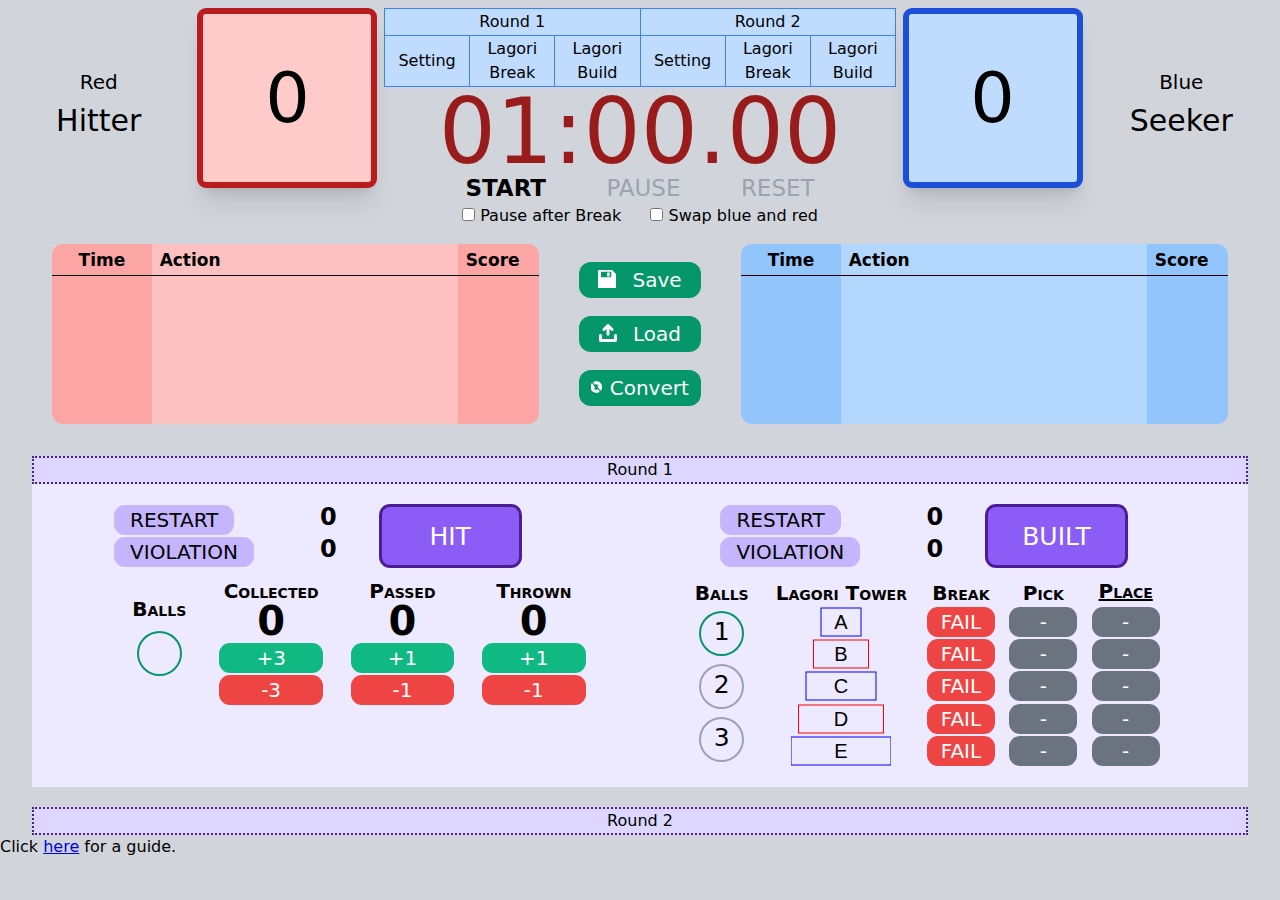
<file: 2022-scoreboard/index.html>
<!DOCTYPE html>
<html lang="en">
  <head>
    <meta charset="UTF-8" />
    <link rel="icon" type="image/svg+xml" href="/2022-scoreboard/assets/favicon.17e50649.svg" />
    <meta name="viewport" content="width=device-width, initial-scale=1.0" />
    <title>Scoreboard</title>
    <script type="module" crossorigin src="/2022-scoreboard/assets/index.ee8dcbf2.js"></script>
    <link rel="stylesheet" href="/2022-scoreboard/assets/index.55649397.css">
  </head>
  <body class="flex flex-col bg-gray-300 justify-center max-w-[1300px] mx-auto my-2">
    
    <header class="flex flex-row justify-evenly w-[100%] ">

      <section class="flex flex-row justify-evenly w-[30%] float-left">
        <div class="float-left flex flex-col justify-center align-middle w-[48%]">
          <div id="left-name" class="text-center text-size-[20px]">Blue</div>
          <div class="h-[7%]"></div>
          <div id="left-role" class="text-center text-size-[30px]">Seeker</div>  
        </div>
        <div id="left-scoreboard-color" class="red-scoreboard-css"
          style="aspect-ratio:1/1;">
          <div id="left-scoreboard" class="text-center text-size-[70px] p-3">0</div>
        </div>
      </section>

      <!-- timer and timestamp, use a fsm for this -->
      <nav class="flex flex-col items-center w-[40%] h-full">
        <nav>
          <table id="game-state-board" class="border-collapse w-[100%]">
            <tr>
              <td id="r1-header" colspan="3" class="board-inactive w-[50%]">Round 1</td>
              <td id="r2-header" colspan="3" class="board-inactive w-[50%]">Round 2</td>
            </tr>
            <tr>
              <td id="r1-setting" class="board-inactive w-[16.67%]"><button id="r1-setting-btn" class="">Setting</button></td>
              <td id="r1-break"  class="board-inactive w-[16.67%]"><button id="r1-break-btn" class="">Lagori Break</button></td>
              <td id="r1-build"  class="board-inactive w-[16.67%]"><button id="r1-build-btn" class="">Lagori Build</button></td>
              <td id="r2-setting" class="board-inactive w-[16.67%]"><button id="r2-setting-btn" class="">Setting</button></td>
              <td id="r2-break"  class="board-inactive w-[16.67%]"><button id="r2-break-btn" class="">Lagori Break</button></td>
              <td id="r2-build"  class="board-inactive w-[16.67%]"><button id="r2-build-btn" class="">Lagori Build</button></td>
            </tr>
          </table>
        </nav>

        <!-- <nav class="flex flex-row items-center justify-evenly w-[100%]">
          <div class="flex flex-col items-stretch w-[100%]"> 
            <span class="block px-1.5 py-1 border-solid border border-blue-600 bg-yellow-200 text-center w-[100%]">Round 1</span>
            <div class="flex flex-row items-stretch">
              <button class="block px-1.5 py-1 border-solid border border-blue-600 bg-yellow-200 w-full">Setting</button>
              <button class="block px-1.5 py-1 border-solid border border-blue-600 bg-light-blue-200 w-full">Lagori Break</button>
              <button class="block px-1.5 py-1 border-solid border border-blue-600 bg-light-blue-200 w-full">Lagori Build</button>
            </div>
          </div>
            <div class="flex flex-col items-stretch w-[100%]"> 
              <span class="block px-1.5 py-1 border-solid border border-blue-600 bg-light-blue-200 text-center w-[100%]">Round 2</span>
              <div class="flex flex-row items-stretch">
                <button class="block px-1.5 py-1 border-solid border border-blue-600 bg-light-blue-200 w-full">Setting</button>
                <button class="block px-1.5 py-1 border-solid border border-blue-600 bg-light-blue-200 w-full">Lagori Break</button>
                <button class="block px-1.5 py-1 border-solid border border-blue-600 bg-light-blue-200 w-full">Lagori Build</button>
              </div>
            </div>
        </nav> -->
    
      <fieldset class="flex flex-col h-full items-center w-[80%]">
        <p id='timer' class="timer">01:00.00</p>
        <div class="text-size-[23px] flex flex-row justify-around w-full items-center">
          <button id="timer-start" class="timer-active">START</button>
          <button id="timer-stop" class="timer-inactive">PAUSE</button>
          <button id="timer-reset" class="timer-inactive">RESET</button>
        </div>
      </fieldset>
      </nav>

      <section class="flex flex-row w-[30%] justify-evenly float-right">
        <div id="right-scoreboard-color" class="blue-scoreboard-css"
        style="aspect-ratio:1/1;">
        <div id="right-scoreboard" class="text-center text-size-[70px] p-3">0</div>
      </div>
        <div class="float-left flex flex-col justify-center align-middle w-[48%]">
          <div id="right-name" class="text-center text-size-[20px]">Red</div>
          <div class="h-[7%]"></div>
          <div id="right-role" class="text-center text-size-[30px]">Hitter</div>  
        </div>
  
      </section>

    </header>
    <div class="m-auto py-1">
    <input type="checkbox" id="break_pause">
    <label for="break_pause">Pause after Break</label>
    <span class="px-3"></span>
    <input type="checkbox" id="swap_colors">
    <label for="swap_colors">Swap blue and red</label>
    </div>

    
    <main class="flex flex-col items-stretch mx-8 w-[calc(100%-4rem)]">
      
      <section class="my-3 flex flex-row justify-around h-[20%]">
        <div id="left-eventboard" class="eventboard red-eventboard-css">
           <div class="sbheader"><span>Time</span><span>Action</span><span>Score</span></div>
           <div id="left-eventboard-records" class="w-[100%]">
           </div>
           <div class="placeholder"><span></span><span></span><span></span></div>
        </div> 
        <!-- apparently removing h-[100%] solves the problem of not aligning -->
        <div class="flex w-[10%] min-w-20 flex-col justify-center justify-evenly content-around">
          <button class="icon-button" id="btn_save">
            <svg  fill="white" version="1.1" id="Capa_1" xmlns="http://www.w3.org/2000/svg" xmlns:xlink="http://www.w3.org/1999/xlink" x="0px" y="0px"
            width="18px" height="18px" viewBox="0 0 407.096 407.096" style="enable-background:new 0 0 407.096 407.096;"
            xml:space="preserve">
                <path d="M402.115,84.008L323.088,4.981C319.899,1.792,315.574,0,311.063,0H17.005C7.613,0,0,7.614,0,17.005v373.086
                  c0,9.392,7.613,17.005,17.005,17.005h373.086c9.392,0,17.005-7.613,17.005-17.005V96.032
                  C407.096,91.523,405.305,87.197,402.115,84.008z M300.664,163.567H67.129V38.862h233.535V163.567z"/>
                <path d="M214.051,148.16h43.08c3.131,0,5.668-2.538,5.668-5.669V59.584c0-3.13-2.537-5.668-5.668-5.668h-43.08
                  c-3.131,0-5.668,2.538-5.668,5.668v82.907C208.383,145.622,210.92,148.16,214.051,148.16z"/>
              </svg> 
              <span class="pl-4">Save</span>
          </button>
          <button class="icon-button" id="btn_load">
            <svg fill="white" version="1.1" id="Capa_1" xmlns="http://www.w3.org/2000/svg" xmlns:xlink="http://www.w3.org/1999/xlink" x="0px" y="0px"
              viewBox="0 0 374.116 374.116" style="enable-background:new 0 0 374.116 374.116;" xml:space="preserve" width="18px" height="18px">
              <path d="M344.058,207.506c-16.568,0-30,13.432-30,30v76.609h-254v-76.609c0-16.568-13.432-30-30-30c-16.568,0-30,13.432-30,30
                v106.609c0,16.568,13.432,30,30,30h314c16.568,0,30-13.432,30-30V237.506C374.058,220.938,360.626,207.506,344.058,207.506z"/>
              <path d="M123.57,135.915l33.488-33.488v111.775c0,16.568,13.432,30,30,30c16.568,0,30-13.432,30-30V102.426l33.488,33.488
                c5.857,5.858,13.535,8.787,21.213,8.787c7.678,0,15.355-2.929,21.213-8.787c11.716-11.716,11.716-30.71,0-42.426L208.271,8.788
                c-11.715-11.717-30.711-11.717-42.426,0L81.144,93.489c-11.716,11.716-11.716,30.71,0,42.426
                C92.859,147.631,111.855,147.631,123.57,135.915z"/>
            </svg>
            <span class="pl-4">Load</span>
          </button>
          <button class="icon-button" id="btn_convert">
            <svg fill="white" xmlns="http://www.w3.org/2000/svg" xmlns:xlink="http://www.w3.org/1999/xlink" version="1.1" width="18px" height="18px" viewBox="0 0 256 256" xml:space="preserve">
              <g transform="translate(128 128) scale(0.7 0.7)">
                <g style="stroke: white; stroke-width: 0; stroke-dasharray: none; stroke-linecap: butt; stroke-linejoin: miter; stroke-miterlimit: 10; fill: white; opacity: 1;" transform="translate(-255.15 -255.15000000000006) scale(5.67 5.67)" >
                  <path d="M 56.375 60.616 c -0.75 -1.027 -2.151 -1.388 -3.266 -0.776 c -2.472 1.356 -5.237 2.065 -8.109 2.065 c -7.2 0 -13.346 -4.532 -15.778 -10.887 h 5.968 c 0.734 0 1.41 -0.402 1.759 -1.049 c 0.349 -0.646 0.316 -1.432 -0.085 -2.046 L 20.269 22.551 c -0.37 -0.565 -0.999 -0.905 -1.674 -0.905 s -1.304 0.34 -1.674 0.905 L 0.326 47.924 c -0.402 0.614 -0.435 1.4 -0.085 2.046 C 0.59 50.616 1.266 51.019 2 51.019 h 7.609 C 12.482 67.96 27.253 80.905 45 80.905 c 6.736 0 13.203 -1.841 18.864 -5.348 c 1.272 -0.788 1.586 -2.509 0.704 -3.718 L 56.375 60.616 z" style="stroke: white; stroke-width: 1; stroke-dasharray: none; stroke-linecap: butt; stroke-linejoin: miter; stroke-miterlimit: 10; fill: white; fill-rule: nonzero; opacity: 1;" transform=" matrix(1 0 0 1 0 0) " stroke-linecap="round" />
                  <path d="M 89.759 39.227 c -0.349 -0.646 -1.024 -1.048 -1.759 -1.048 h -7.753 C 77.051 21.632 62.465 9.095 45 9.095 c -6.086 0 -12.01 1.525 -17.291 4.432 c -1.307 0.719 -1.7 2.42 -0.883 3.668 l 7.613 11.628 c 0.694 1.06 2.072 1.499 3.213 0.947 c 2.277 -1.1 4.78 -1.675 7.348 -1.675 c 6.893 0 12.827 4.153 15.455 10.083 h -5.645 c -0.734 0 -1.41 0.402 -1.759 1.048 c -0.35 0.646 -0.317 1.432 0.085 2.046 l 16.595 25.373 c 0.369 0.564 0.999 0.905 1.674 0.905 s 1.305 -0.341 1.674 -0.905 l 16.595 -25.373 C 90.076 40.658 90.108 39.873 89.759 39.227 z" style="stroke: white; stroke-width: 1; stroke-dasharray: none; stroke-linecap: butt; stroke-linejoin: miter; stroke-miterlimit: 10; fill: white; fill-rule: nonzero; opacity: 1;" transform=" matrix(1 0 0 1 0 0) " stroke-linecap="round" />
                </g>
              </g>
            </svg>
            <span class="pl-2">Convert</span>
            
          </button>
        </div>
        <div id="right-eventboard" class="eventboard blue-eventboard-css">
          <div class="sbheader"><span>Time</span><span>Action</span><span>Score</span></div>
          <div id="right-eventboard-records" class="w-[100%]">
         </div>
          <div class="placeholder"><span></span><span></span><span></span></div>
        </div>
      </section>
      


      <button id="round-1-button" class="collapsible mt-5 bg-purple-200 border-dotted border-[2.5px] border-purple-900 text-center hover:bg-purple-300"> Round 1</button>
      <round-box id="round-1-content" class="collapsible-content">
        <div class="pb-2 pt-5 bg-purple-100">
          <div class="flex flex-row justify-evenly">

            <section id="round-1-left" class="round-section">

            </section>

            <section id="round-1-right" class="round-section">

            </section>
            
          
            
          </div>
        </div>
      </round-box>

      <button id="round-2-button" class="collapsible mt-5 bg-purple-200 border-dotted border-[2.5px] border-purple-900 text-center hover:bg-purple-300"> Round 2</button>
      <round-box id="round-2-content" class="collapsible-content">
        <div class="pb-2 pt-5 bg-purple-100">
          <div class="flex flex-row justify-evenly">

            <section id="round-2-left" class="round-section">

            </section>

            <section id="round-2-right" class="round-section">

            </section>
          
            
          </div>
        </div>
      </round-box>
    </main>

    <div id="result_output">
    </div>

    <button id='timer_start' class=""></button>
    <p>Click <a href="https://jeffrey288.github.io/2022-scoreboard/guide/">here</a> for a guide. </p>
    
  </body>
</html>
</file>
<file: 2022-scoreboard/assets/index.55649397.css>
#app{font-family:Avenir,Helvetica,Arial,sans-serif;-webkit-font-smoothing:antialiased;-moz-osx-font-smoothing:grayscale;text-align:center;color:#2c3e50;margin-top:60px}.timer{font-size:90px;line-height:1;text-align:center;--tw-text-opacity: 1;color:rgba(153,27,27,var(--tw-text-opacity))}.flash{animation-name:flash-animation;animation-duration:.1s;animation-iteration-count:infinite}@keyframes flash-animation{0%{color:#991b1b}14%{color:orange}28%{color:#ff0}42%{color:green}56%{color:#0f0}70%{color:#00f}84%{color:purple}to{color:#991b1b}}.timer-active{font-weight:600;pointer-events:auto}.timer-inactive{pointer-events:none;--tw-text-opacity: 1;color:rgba(156,163,175,var(--tw-text-opacity))}.board{transition:background-color cubic-bezier(0,.01,.2,1) 2s}.board-inactive{--tw-bg-opacity: 1;background-color:rgba(191,219,254,var(--tw-bg-opacity));--tw-border-opacity: 1;border-color:rgba(59,130,246,var(--tw-border-opacity));border-width:1px;pointer-events:none;text-align:center;transition:background-color cubic-bezier(0,.01,.2,1) 2s}.board-active{--tw-bg-opacity: 1;background-color:rgba(252,211,77,var(--tw-bg-opacity));--tw-border-opacity: 1;border-color:rgba(217,119,6,var(--tw-border-opacity));border-width:2px;pointer-events:auto;text-align:center;transition:background-color cubic-bezier(0,.01,.2,1) 2s}.board-active button:hover{--tw-bg-opacity: 1;background-color:rgba(253,230,138,var(--tw-bg-opacity));border-style:none;display:table;height:100%;margin-top:auto;margin-bottom:auto;text-align:center;width:100%}.round-section{display:-webkit-box;display:-ms-flexbox;display:-webkit-flex;display:flex;-webkit-box-orient:vertical;-webkit-box-direction:normal;-ms-flex-direction:column;-webkit-flex-direction:column;flex-direction:column;width:40%}.criteria-text{font-weight:700;font-size:20px;line-height:1;text-align:center;font-variant:small-caps}.restart-vio-button{--tw-bg-opacity: 1;background-color:rgba(196,181,253,var(--tw-bg-opacity));border-radius:11px;font-size:20px;line-height:1;min-height:30px;min-width:6.25rem;padding-left:1rem;padding-right:1rem;padding-top:2px;padding-bottom:2px}.restart-vio-button:hover{--tw-bg-opacity: 1;background-color:rgba(221,214,254,var(--tw-bg-opacity))}@media (max-width: 1023.9px){.restart-vio-button{font-size:16px;line-height:1;min-width:4.5rem;padding-left:.25rem;padding-right:.25rem}}.restart-vio-text{font-weight:700;font-size:24px;line-height:1}.end-button{--tw-bg-opacity: 1;background-color:rgba(139,92,246,var(--tw-bg-opacity));--tw-border-opacity: 1;border-color:rgba(76,29,149,var(--tw-border-opacity));border-radius:11px;border-width:3px;font-size:25px;line-height:1;--tw-text-opacity: 1;color:rgba(255,255,255,var(--tw-text-opacity));width:35%}.end-button:hover{--tw-bg-opacity: 1;background-color:rgba(167,139,250,var(--tw-bg-opacity))}.end-button-lit{--tw-bg-opacity: 1;background-color:rgba(251,191,36,var(--tw-bg-opacity));--tw-border-opacity: 1;border-color:rgba(194,65,12,var(--tw-border-opacity));border-radius:11px;border-width:3px;font-weight:700;font-size:25px;line-height:1;pointer-events:none;--tw-text-opacity: 1;color:rgba(255,255,255,var(--tw-text-opacity));width:35%}.criteria-button{border-radius:11px;font-size:20px;line-height:1;min-height:30px;min-width:4.25rem;padding-left:.5rem;padding-right:.5rem;padding-top:2px;padding-bottom:2px;--tw-text-opacity: 1;color:rgba(255,255,255,var(--tw-text-opacity));width:80%}@media (max-width: 1023.9px){.criteria-button{min-width:2.75rem}}.ok,.green-btn{--tw-bg-opacity: 1;background-color:rgba(16,185,129,var(--tw-bg-opacity));border-radius:11px;font-size:20px;line-height:1;min-height:30px;min-width:4.25rem;padding-left:.5rem;padding-right:.5rem;padding-top:2px;padding-bottom:2px;--tw-text-opacity: 1;color:rgba(255,255,255,var(--tw-text-opacity));width:80%}.ok:hover,.green-btn:hover{--tw-bg-opacity: 1;background-color:rgba(52,211,153,var(--tw-bg-opacity))}@media (max-width: 1023.9px){.ok,.green-btn{min-width:2.75rem}}.fail,.red-btn{--tw-bg-opacity: 1;background-color:rgba(239,68,68,var(--tw-bg-opacity));border-radius:11px;font-size:20px;line-height:1;min-height:30px;min-width:4.25rem;padding-left:.5rem;padding-right:.5rem;padding-top:2px;padding-bottom:2px;--tw-text-opacity: 1;color:rgba(255,255,255,var(--tw-text-opacity));width:80%}.fail:hover,.red-btn:hover{--tw-bg-opacity: 1;background-color:rgba(248,113,113,var(--tw-bg-opacity))}@media (max-width: 1023.9px){.fail,.red-btn{min-width:2.75rem}}.disabled,.gray-btn{--tw-bg-opacity: 1;background-color:rgba(107,114,128,var(--tw-bg-opacity));pointer-events:none;border-radius:11px;font-size:20px;line-height:1;min-height:30px;min-width:4.25rem;padding-left:.5rem;padding-right:.5rem;padding-top:2px;padding-bottom:2px;--tw-text-opacity: 1;color:rgba(255,255,255,var(--tw-text-opacity));width:80%}@media (max-width: 1023.9px){.disabled,.gray-btn{min-width:2.75rem}}.left,.yellow-btn{--tw-bg-opacity: 1;background-color:rgba(245,158,11,var(--tw-bg-opacity));border-radius:11px;font-size:20px;line-height:1;min-height:30px;min-width:4.25rem;padding-left:.5rem;padding-right:.5rem;padding-top:2px;padding-bottom:2px;--tw-text-opacity: 1;color:rgba(255,255,255,var(--tw-text-opacity));width:80%}.left:hover,.yellow-btn:hover{--tw-bg-opacity: 1;background-color:rgba(251,191,36,var(--tw-bg-opacity))}@media (max-width: 1023.9px){.left,.yellow-btn{min-width:2.75rem}}.ball{--tw-border-opacity: 1;border-color:rgba(5,150,105,var(--tw-border-opacity));border-radius:50%;border-width:2px;display:-webkit-box;display:-ms-flexbox;display:-webkit-flex;display:flex;-webkit-box-align:center;-ms-flex-align:center;-webkit-align-items:center;align-items:center;-webkit-box-pack:center;-ms-flex-pack:center;-webkit-justify-content:center;justify-content:center;height:45px;font-size:25px;line-height:1;margin-top:4px;margin-bottom:4px;padding-bottom:.25rem;text-align:center;width:45px}.ball-unclicked:hover{--tw-border-opacity: 1;border-color:rgba(6,95,70,var(--tw-border-opacity));border-width:3px}.ball-unclicked{--tw-border-opacity: 1;border-color:rgba(5,150,105,var(--tw-border-opacity));border-radius:50%;border-width:2px;display:-webkit-box;display:-ms-flexbox;display:-webkit-flex;display:flex;-webkit-box-align:center;-ms-flex-align:center;-webkit-align-items:center;align-items:center;-webkit-box-pack:center;-ms-flex-pack:center;-webkit-justify-content:center;justify-content:center;height:45px;font-size:25px;line-height:1;margin-top:4px;margin-bottom:4px;padding-bottom:.25rem;text-align:center;width:45px}.ball-clicked{--tw-bg-opacity: 1;background-color:rgba(167,243,208,var(--tw-bg-opacity));--tw-border-opacity: 1;border-color:rgba(5,150,105,var(--tw-border-opacity));border-radius:50%;border-width:2px;display:-webkit-box;display:-ms-flexbox;display:-webkit-flex;display:flex;-webkit-box-align:center;-ms-flex-align:center;-webkit-align-items:center;align-items:center;-webkit-box-pack:center;-ms-flex-pack:center;-webkit-justify-content:center;justify-content:center;height:45px;font-size:25px;line-height:1;margin-top:4px;margin-bottom:4px;padding-bottom:.25rem;text-align:center;width:45px}.ball-clicked:hover{--tw-border-opacity: 1;border-color:rgba(6,95,70,var(--tw-border-opacity));border-width:3px}.ball-inactive{--tw-border-opacity: 1;border-color:rgba(156,163,175,var(--tw-border-opacity));border-radius:50%;border-width:2px;display:-webkit-box;display:-ms-flexbox;display:-webkit-flex;display:flex;-webkit-box-align:center;-ms-flex-align:center;-webkit-align-items:center;align-items:center;-webkit-box-pack:center;-ms-flex-pack:center;-webkit-justify-content:center;justify-content:center;height:45px;font-size:25px;line-height:1;margin-top:4px;margin-bottom:4px;padding-bottom:.25rem;pointer-events:none;text-align:center;width:45px}.ball-inactive:hover{border-width:3px}.eventboard{border-radius:11px;display:-webkit-box;display:-ms-flexbox;display:-webkit-flex;display:flex;-webkit-box-orient:vertical;-webkit-box-direction:normal;-ms-flex-direction:column;-webkit-flex-direction:column;flex-direction:column;width:40%;min-height:20vh;max-height:20vh;overflow:overlay;-ms-overflow-style:none;scrollbar-width:none}::-webkit-scrollbar{width:9px;height:5px;border-radius:11px;background-clip:padding-box}::-webkit-scrollbar-thumb{background:rgba(90,90,90,.4);border-radius:11px;background-clip:padding-box}::-webkit-scrollbar-track{background:rgba(0,0,0,.2);border-radius:11px;background-clip:padding-box}div.record{display:-webkit-box;display:-ms-flexbox;display:-webkit-flex;display:flex;-webkit-box-orient:horizontal;-webkit-box-direction:normal;-ms-flex-direction:row;-webkit-flex-direction:row;flex-direction:row;width:100%}div.sbheader{display:-webkit-box;display:-ms-flexbox;display:-webkit-flex;display:flex;-webkit-box-orient:horizontal;-webkit-box-direction:normal;-ms-flex-direction:row;-webkit-flex-direction:row;flex-direction:row;font-weight:700;height:2rem;width:100%}@media (max-width: 1279.9px){div.sbheader{height:2rem}}div.placeholder{display:-webkit-box;display:-ms-flexbox;display:-webkit-flex;display:flex;-webkit-box-orient:horizontal;-webkit-box-direction:normal;-ms-flex-direction:row;-webkit-flex-direction:row;flex-direction:row;-webkit-box-flex:1;-ms-flex:1 1 0%;-webkit-flex:1 1 0%;flex:1 1 0%;width:100%}div.record:hover{background-color:#fff3}div.sbheader span{font-size:17px;line-height:1;padding:.5rem;border-bottom:solid 1.7px}@media (max-width: 1279.9px){div.sbheader span{font-size:15px;line-height:1;padding-top:1;padding-bottom:1;padding-left:.5rem;padding-right:.5rem}}div.record span,div.placeholder span{font-size:15px;line-height:1;padding:.375rem .5rem}.record span:nth-of-type(1),.sbheader span:nth-of-type(1),.placeholder span:nth-of-type(1){width:22.66%;text-align:center}.record span:nth-of-type(2),.sbheader span:nth-of-type(2),.placeholder span:nth-of-type(2){width:70.66%;background:rgba(255,255,255,.3)}.record span:nth-of-type(3),.placeholder span:nth-of-type(3),.sbheader span:nth-of-type(3){width:16.66%;max-width:16.66%;min-width:16.66%;padding-left:.5rem;padding-right:2.5rem;text-align:center}.icon-button{--tw-bg-opacity: 1;background-color:rgba(5,150,105,var(--tw-bg-opacity));border-radius:.75rem;display:-webkit-box;display:-ms-flexbox;display:-webkit-flex;display:flex;-webkit-box-orient:horizontal;-webkit-box-direction:normal;-ms-flex-direction:row;-webkit-flex-direction:row;flex-direction:row;-webkit-box-pack:center;-ms-flex-pack:center;-webkit-justify-content:center;justify-content:center;font-size:20px;line-height:1;padding:.5rem .75rem;--tw-text-opacity: 1;color:rgba(253,253,253,var(--tw-text-opacity));width:100%}.collapsible{cursor:pointer}.collapsible-content{overflow:hidden;max-height:0;transition:max-height .15s ease-out}.block{display:block}.inline-block{display:inline-block}.flex{display:-webkit-box;display:-ms-flexbox;display:-webkit-flex;display:flex}.flex-row{-webkit-box-orient:horizontal;-webkit-box-direction:normal;-ms-flex-direction:row;-webkit-flex-direction:row;flex-direction:row}.flex-col{-webkit-box-orient:vertical;-webkit-box-direction:normal;-ms-flex-direction:column;-webkit-flex-direction:column;flex-direction:column}.items-center{-webkit-box-align:center;-ms-flex-align:center;-webkit-align-items:center;align-items:center}.justify-center{-webkit-box-pack:center;-ms-flex-pack:center;-webkit-justify-content:center;justify-content:center}.justify-between{-webkit-box-pack:justify;-ms-flex-pack:justify;-webkit-justify-content:space-between;justify-content:space-between}.float-right{float:right}.float-left{float:left}.font-bold{font-weight:700}.text-size-\[40px\]{font-size:40px;line-height:1}.text-size-\[70px\]{font-size:70px;line-height:1}.m-auto{margin:auto}.my-3{margin-top:.75rem;margin-bottom:.75rem}.px-2{padding-left:.5rem;padding-right:.5rem}.pointer-events-none{pointer-events:none}.text-center{text-align:center}.underline{-webkit-text-decoration-line:underline;text-decoration-line:underline}.w-\[84\%\]{width:84%}.w-\[55\%\]{width:55%}.w-\[35\%\]{width:35%}.w-\[100\%\]{width:100%}.w-\[19\%\]{width:19%}.w-\[27\%\]{width:27%}.red-scoreboard-css{--tw-bg-opacity: 1;background-color:rgba(254,202,202,var(--tw-bg-opacity));--tw-border-opacity: 1;border-color:rgba(185,28,28,var(--tw-border-opacity));border-radius:9px;border-style:solid;border-width:6px;display:-webkit-box;display:-ms-flexbox;display:-webkit-flex;display:flex;-webkit-box-orient:vertical;-webkit-box-direction:normal;-ms-flex-direction:column;-webkit-flex-direction:column;flex-direction:column;-webkit-box-pack:center;-ms-flex-pack:center;-webkit-justify-content:center;justify-content:center;max-height:11.25rem;max-width:11.25rem;--tw-shadow: 0 20px 25px -5px rgb(0 0 0/.1),0 8px 10px -6px rgb(0 0 0/.1);--tw-shadow-colored: 0 20px 25px -5px var(--tw-shadow-color),0 8px 10px -6px var(--tw-shadow-color);-webkit-box-shadow:var(--tw-ring-offset-shadow,0 0 #0000),var(--tw-ring-shadow,0 0 #0000),var(--tw-shadow);box-shadow:var(--tw-ring-offset-shadow,0 0 #0000),var(--tw-ring-shadow,0 0 #0000),var(--tw-shadow);vertical-align:middle;width:48%}.blue-scoreboard-css{--tw-bg-opacity: 1;background-color:rgba(191,219,254,var(--tw-bg-opacity));--tw-border-opacity: 1;border-color:rgba(29,78,216,var(--tw-border-opacity));border-radius:9px;border-style:solid;border-width:6px;display:-webkit-box;display:-ms-flexbox;display:-webkit-flex;display:flex;-webkit-box-orient:vertical;-webkit-box-direction:normal;-ms-flex-direction:column;-webkit-flex-direction:column;flex-direction:column;-webkit-box-pack:center;-ms-flex-pack:center;-webkit-justify-content:center;justify-content:center;max-height:11.25rem;max-width:11.25rem;--tw-shadow: 0 20px 25px -5px rgb(0 0 0/.1),0 8px 10px -6px rgb(0 0 0/.1);--tw-shadow-colored: 0 20px 25px -5px var(--tw-shadow-color),0 8px 10px -6px var(--tw-shadow-color);-webkit-box-shadow:var(--tw-ring-offset-shadow,0 0 #0000),var(--tw-ring-shadow,0 0 #0000),var(--tw-shadow);box-shadow:var(--tw-ring-offset-shadow,0 0 #0000),var(--tw-ring-shadow,0 0 #0000),var(--tw-shadow);vertical-align:middle;width:48%}.red-eventboard-css{--tw-bg-opacity: 1;background-color:rgba(252,165,165,var(--tw-bg-opacity))}.blue-eventboard-css{--tw-bg-opacity: 1;background-color:rgba(147,197,253,var(--tw-bg-opacity))}*,:before,:after{-webkit-box-sizing:border-box;box-sizing:border-box;border-width:0;border-style:solid;border-color:#e5e7eb}*{--tw-ring-inset: var(--tw-empty, );--tw-ring-offset-width: 0px;--tw-ring-offset-color: #fff;--tw-ring-color: rgba(59, 130, 246, .5);--tw-ring-offset-shadow: 0 0 #0000;--tw-ring-shadow: 0 0 #0000;--tw-shadow: 0 0 #0000}:root{-moz-tab-size:4;-o-tab-size:4;tab-size:4}:-moz-focusring{outline:1px dotted ButtonText}:-moz-ui-invalid{box-shadow:none}::moz-focus-inner{border-style:none;padding:0}::-webkit-inner-spin-button,::-webkit-outer-spin-button{height:auto}::-webkit-search-decoration{-webkit-appearance:none}::-webkit-file-upload-button{-webkit-appearance:button;font:inherit}[type=search]{-webkit-appearance:textfield;outline-offset:-2px}abbr[title]{-webkit-text-decoration:underline dotted;text-decoration:underline dotted}body{margin:0;font-family:inherit;line-height:inherit}button,input{font-family:inherit;font-size:100%;line-height:1.15;margin:0;padding:0;line-height:inherit;color:inherit}button{text-transform:none;background-color:transparent;background-image:none}button,[type=button],[type=reset],[type=submit]{-webkit-appearance:button}button,[role=button]{cursor:pointer}fieldset{margin:0;padding:0}html{-webkit-text-size-adjust:100%;font-family:ui-sans-serif,system-ui,-apple-system,BlinkMacSystemFont,Segoe UI,Roboto,Helvetica Neue,Arial,Noto Sans,sans-serif,"Apple Color Emoji","Segoe UI Emoji",Segoe UI Symbol,"Noto Color Emoji";line-height:1.5}input::placeholder{opacity:1;color:#9ca3af}input::webkit-input-placeholder{opacity:1;color:#9ca3af}input::-moz-placeholder{opacity:1;color:#9ca3af}input:-ms-input-placeholder{opacity:1;color:#9ca3af}input::-ms-input-placeholder{opacity:1;color:#9ca3af}p{margin:0}svg{display:block;vertical-align:middle}table{text-indent:0;border-color:inherit;border-collapse:collapse}.bg-gray-300{--tw-bg-opacity: 1;background-color:rgba(209,213,219,var(--tw-bg-opacity))}.bg-yellow-200{--tw-bg-opacity: 1;background-color:rgba(253,230,138,var(--tw-bg-opacity))}.bg-light-blue-200{--tw-bg-opacity: 1;background-color:rgba(186,230,253,var(--tw-bg-opacity))}.bg-purple-200{--tw-bg-opacity: 1;background-color:rgba(221,214,254,var(--tw-bg-opacity))}.hover\:bg-purple-300:hover{--tw-bg-opacity: 1;background-color:rgba(196,181,253,var(--tw-bg-opacity))}.bg-purple-100{--tw-bg-opacity: 1;background-color:rgba(237,233,254,var(--tw-bg-opacity))}.border-collapse{border-collapse:collapse}.border-blue-600{--tw-border-opacity: 1;border-color:rgba(37,99,235,var(--tw-border-opacity))}.border-purple-900{--tw-border-opacity: 1;border-color:rgba(76,29,149,var(--tw-border-opacity))}.border-solid{border-style:solid}.border-dotted{border-style:dotted}.border{border-width:1px}.border-\[2\.5px\]{border-width:2.5px}.block{display:block}.flex{display:-webkit-box;display:-ms-flexbox;display:-webkit-flex;display:flex}.flex-row{-webkit-box-orient:horizontal;-webkit-box-direction:normal;-ms-flex-direction:row;-webkit-flex-direction:row;flex-direction:row}.flex-col{-webkit-box-orient:vertical;-webkit-box-direction:normal;-ms-flex-direction:column;-webkit-flex-direction:column;flex-direction:column}.items-center{-webkit-box-align:center;-ms-flex-align:center;-webkit-align-items:center;align-items:center}.items-stretch{-webkit-box-align:stretch;-ms-flex-align:stretch;-webkit-align-items:stretch;align-items:stretch}.content-around{-ms-flex-line-pack:distribute;-webkit-align-content:space-around;align-content:space-around}.justify-center{-webkit-box-pack:center;-ms-flex-pack:center;-webkit-justify-content:center;justify-content:center}.justify-around{-ms-flex-pack:distribute;-webkit-justify-content:space-around;justify-content:space-around}.justify-evenly{-webkit-box-pack:space-evenly;-ms-flex-pack:space-evenly;-webkit-justify-content:space-evenly;justify-content:space-evenly}.float-right{float:right}.float-left{float:left}.h-full{height:100%}.h-\[7\%\]{height:7%}.h-\[20\%\]{height:20%}.h-\[100\%\]{height:100%}.text-size-\[20px\]{font-size:20px;line-height:1}.text-size-\[30px\]{font-size:30px;line-height:1}.text-size-\[70px\]{font-size:70px;line-height:1}.text-size-\[23px\]{font-size:23px;line-height:1}.m-auto{margin:auto}.mx-auto{margin-left:auto;margin-right:auto}.my-2{margin-top:.5rem;margin-bottom:.5rem}.mx-8{margin-left:2rem;margin-right:2rem}.my-3{margin-top:.75rem;margin-bottom:.75rem}.mt-5{margin-top:1.25rem}.max-w-\[1300px\]{max-width:1300px}.min-w-20{min-width:5rem}.p-3{padding:.75rem}.px-1\.5{padding-left:.375rem;padding-right:.375rem}.py-1{padding-top:.25rem;padding-bottom:.25rem}.px-3{padding-left:.75rem;padding-right:.75rem}.pl-4{padding-left:1rem}.pl-2{padding-left:.5rem}.pb-2{padding-bottom:.5rem}.pt-5{padding-top:1.25rem}.text-center{text-align:center}.align-middle{vertical-align:middle}.w-full,.w-\[100\%\]{width:100%}.w-\[30\%\]{width:30%}.w-\[48\%\]{width:48%}.w-\[40\%\]{width:40%}.w-\[50\%\]{width:50%}.w-\[16\.67\%\]{width:16.67%}.w-\[80\%\]{width:80%}.w-\[calc\(100\%-4rem\)\]{width:calc(100% - 4rem)}.w-\[10\%\]{width:10%}
</file>
